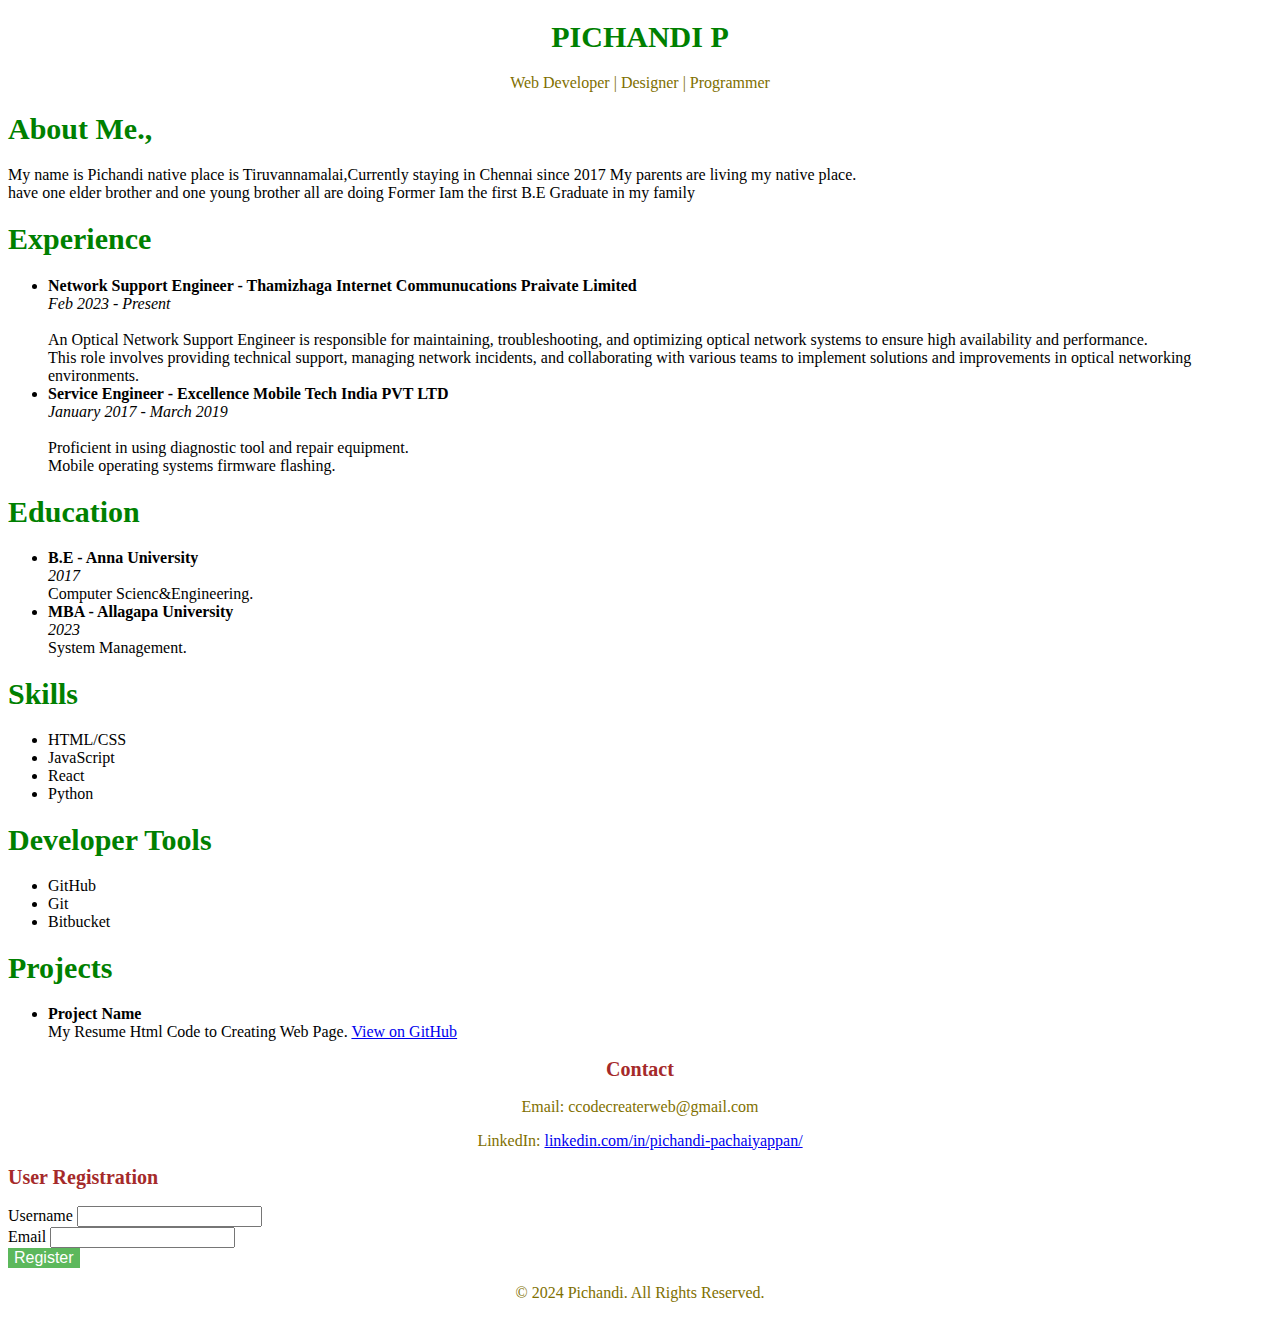
<file: index.html>
<!DOCTYPE html>
 <html lang="en">
 <head>
    <meta charset="UTF-8">
    <meta name="viewport" content="width=device-width, initial-scale=1.0">
    <meta name="description" content="PICHANDI P  - Resume">
    <title>PICHANDI P - Resume</title>
    <style>
      body 
      .form-group input[type="submit"] {
          background-color: #5cb85c;
          color: #fff;
          border: none;
          cursor: pointer;
          font-size: 16px;
      }
      .form-group input[type="submit"]:hover {
          background-color: #4cae4c;
      }
       p {
      color: rgb(128, 111, 0);
      font-size: 16px;
  }
  h1 {
      color: green;
      font-size: 30px;
  }
  h2{
    color: brown;
    font-size: 20px;
  }
  </style>
 </head>
 <body>
   <center>
   <h1>PICHANDI P </h1>
        <p>Web Developer | Designer | Programmer</p>
      </center>
    <h1>About Me.,</h1>
   
    <div>My name is Pichandi native place is Tiruvannamalai,Currently staying in Chennai since 2017 
      My parents are living my native place.
    </div>
    <div> have one elder brother and one young brother all are doing Former
      Iam the first B.E Graduate in my family
    </div>
    <section>
    <h1>Experience</h1></section>
    <ul>
      <li>
          <section>
          <strong>Network Support Engineer - Thamizhaga Internet Communucations Praivate Limited</strong> <br>
          <em>Feb 2023 - Present</em> <br>
          <br>An Optical Network Support Engineer is responsible for maintaining, troubleshooting, and optimizing optical network 
               systems to ensure high availability and performance. 
           <br>This role involves providing technical support, managing network incidents,  
               and collaborating with various teams to 
               implement solutions and improvements in optical networking environments.
          </section>
              </li>
      <li>
        <section>
          <strong>Service Engineer - Excellence Mobile Tech India PVT LTD</strong> <br>
          <em>January 2017 - March 2019</em> <br>
          <br>Proficient in using diagnostic tool and repair equipment.
          <br>Mobile operating systems firmware flashing.
        </section>
        </li>
    </ul>
    <section>
      
      <h1>Education</h1>
      <ul>
          <li>
            <section><strong>B.E - Anna University</strong> <br>
              <em>2017</em> <br>
              Computer Scienc&Engineering.</section></li>
          <li>  <section><strong>MBA - Allagapa University</strong> <br>
        <em>2023</em> <br>
        System Management.</section>
      
          </li>
      </ul>
  </section>
  <section>
    <h1>Skills</h1>
    <ul>
        <li>HTML/CSS</li>
        <li>JavaScript</li>
        <li>React</li>
        <li>Python</li>
    </ul>
</section>
        <h1>Developer Tools</h1>
        <ul>
          <li>GitHub</li>
          <li>Git</li>
          <li>Bitbucket</li>
        </ul>
<section>
  <h1>Projects</h1>
  <ul>
      <li>
          <strong>Project Name</strong> <br>
          My Resume Html Code to Creating Web Page.
          <a href="https://github.com/Pichandi0402?tab=projects" target="_blank">View on GitHub</a>
      </li>
  </ul>
 
</section>
<section> <center>
  <h2>Contact</h2>
  <p>Email: ccodecreaterweb@gmail.com</p>
  <p>LinkedIn: <a href="https://www.linkedin.com/in/pichandi-pachaiyappan/" target="_blank">linkedin.com/in/pichandi-pachaiyappan/</a></p>
</section></center>
<div class="registration-form">
  <h2>User Registration</h2>
  <form action="/submit_registration" method="POST">
      <div class="form-group">
          <label for="username">Username</label>
          <input type="text" id="username" name="username" required>
      </div>
      <div class="form-group">
          <label for="email">Email</label>
          <input type="email" id="email" name="email" required>
      </div>
      <div class="form-group">
          <input type="submit" value="Register">
      </div>
    
  </form>
</div>
<center>
<footer>
<p>&copy; 2024 Pichandi. All Rights Reserved.</p>
</footer>
</center>
 </body>
 </html>
</file>
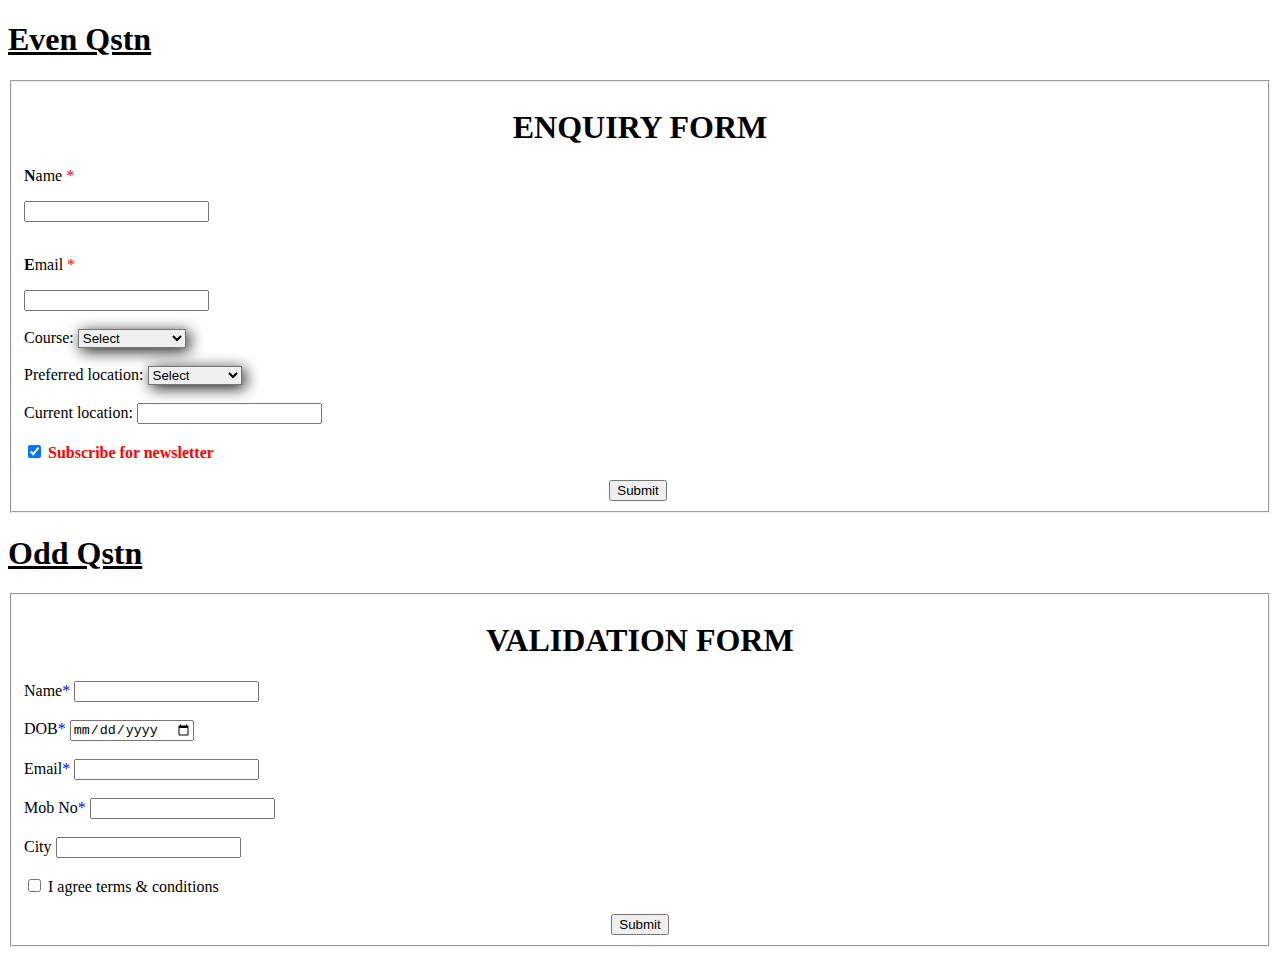
<file: Form.html>
<!DOCTYPE html>
<html lang="en">
<head>
    <meta charset="UTF-8">
    <meta name="viewport" content="width=device-width, initial-scale=1.0">
    <meta name="description" content="description about my website">
    
    <title>Enquiry Form</title>
    <link rel="stylesheet" href="style.css">
</head>
<body>
    <form>
        <P><h1><ins>Even Qstn</ins></h1></P>
        <fieldset>
        <center><h1>ENQUIRY FORM</h1></center>
        <div class="form1">
                <p>Name <span>*</span></p>
                <input type="text" id="name" required><br><br>
        </div>
        <div class="form1">
            <p>Email <span>*</span></p>
            <input type="text" id="email" required><br><br>
        </div>
        <div class="form1">
            <label class="course">Course:</label>
            <select class="optional">
                <option>Select</option>
                <option>Fullstack</option>
                <option>Front-end</option>
                <option>Data Science</option>
                <option>Data Analytics</option>
            </select>
        </div><br>
        <div class="form1">
            <label class="preferred location">Preferred location:</label>
            <select name="preferred location">
                <option>Select</option>
                <option>Anna Nagar</option>
                <option>T Nagar</option>
                <option>Porur</option>
                <option>OMR</option>
            </select>
        </div><br>
        <div class="form1">
            <label class="current location">Current location:</label>
            <input type="text" id="location" name="current location"><br><br>
        </div>
        <div class="form1">
        <input type="checkbox" checked="checked">
        <label>Subscribe for newsletter</label>
    </div><br>
    <center><input type="submit" value="Submit" required>&nbsp;</center>

        </fieldset>
    </form>

    
    <form>
        <h1><ins>Odd Qstn</ins></h1>
        <fieldset>
            <center><h1>VALIDATION FORM</h1></center>
            <div class="form2">
                <label for="name2" class="required">Name</label>
                <input type="text" name="name2" required ><br><br>
            </div>
            <div class="form2">
                <label for="date" class="required">DOB<span></label>
                <input type="date" name="dob" required ><br><br>
            </div>
            <div class="form2">
                <label for="mail2" class="required">Email</label>
                <input type="text" name="email2" required ><br><br>
            </div>
            <div class="form2">
                <label for="number" class="required">Mob No</label>
                <input type="number" name="number" required ><br><br>
            </div>
            <div class="form2">
                <label for="city" class="label">City</label>
                <input type="text" name="city"><br><br>
            </div>
            <div class="form2">
                <input type="checkbox" name="checkbox">
                <label>I agree terms & conditions</label><br><br>
            </div>
                <center><input type="Submit" value="Submit"></center>
            
        </fieldset>
    </form>
</file>
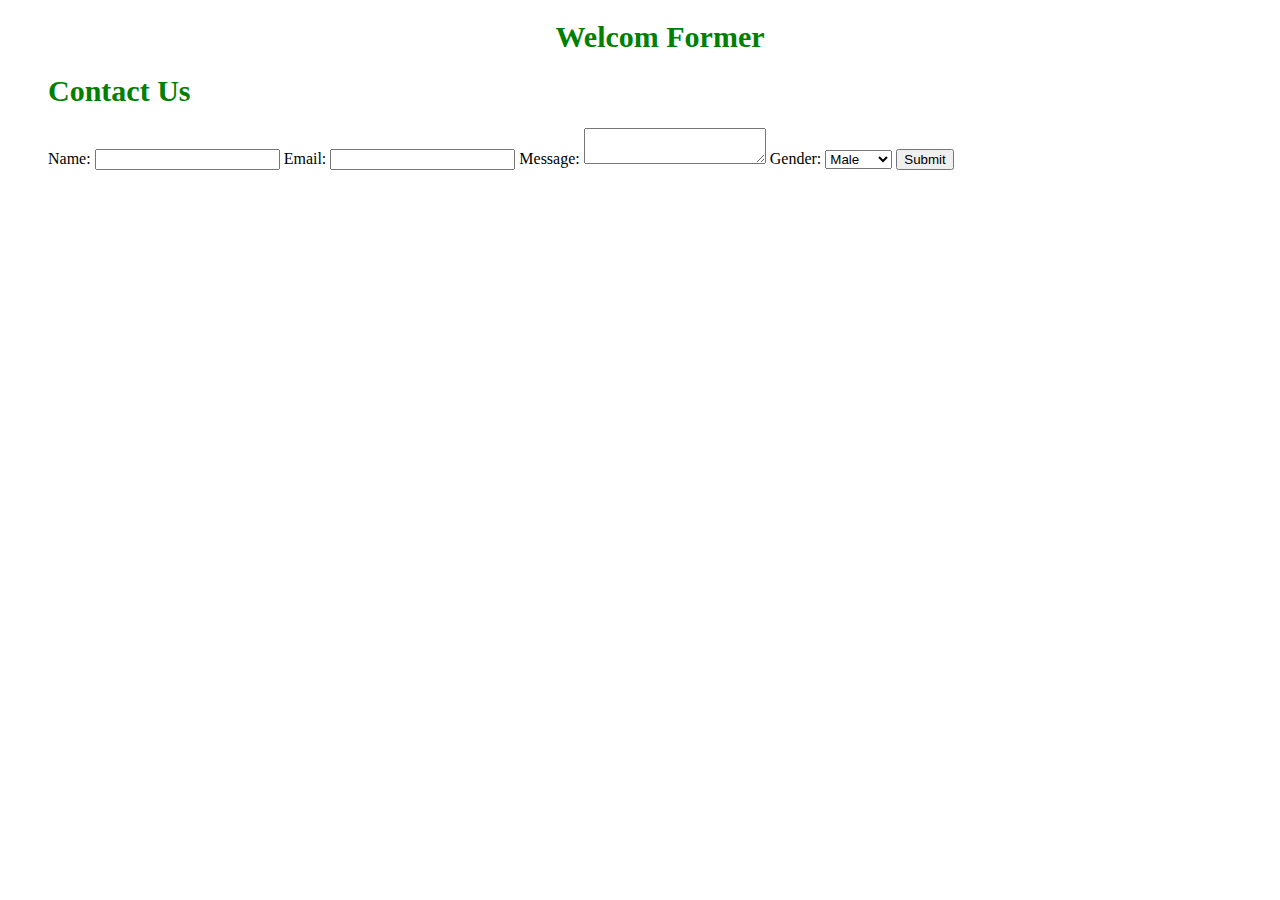
<file: former.html>
<!DOCTYPE html>
<html lang="en">
<head>
    <meta charset="UTF-8">
    <meta Former Register="viewport" content="width=device-width, initial-scale=1.0">
    <title>Former Grains</title>
</head>
<style>
    h1 {
      color: green;
      font-size: 30px;
  }
</style>
<body>
    <ul>
    <center>
    <h1>Welcom Former</h1>
</center>
<h1>Contact Us</h1>
    <form action="/submit_form" method="POST">
        <label for="name">Name:</label>
        <input type="text" id="name" name="name" required>
        
        <label for="email">Email:</label>
        <input type="email" id="email" name="email" required>
        
        <label for="message">Message:</label>
        <textarea id="message" name="message" required></textarea>
        
        <label for="gender">Gender:</label>
        <select id="gender" name="gender">
            <option value="male">Male</option>
            <option value="female">Female</option>
            <option value="other">Other</option>
        </select>
        
        <input type="submit" value="Submit">
    </form>
</ul>
</body>
</html>
</file>
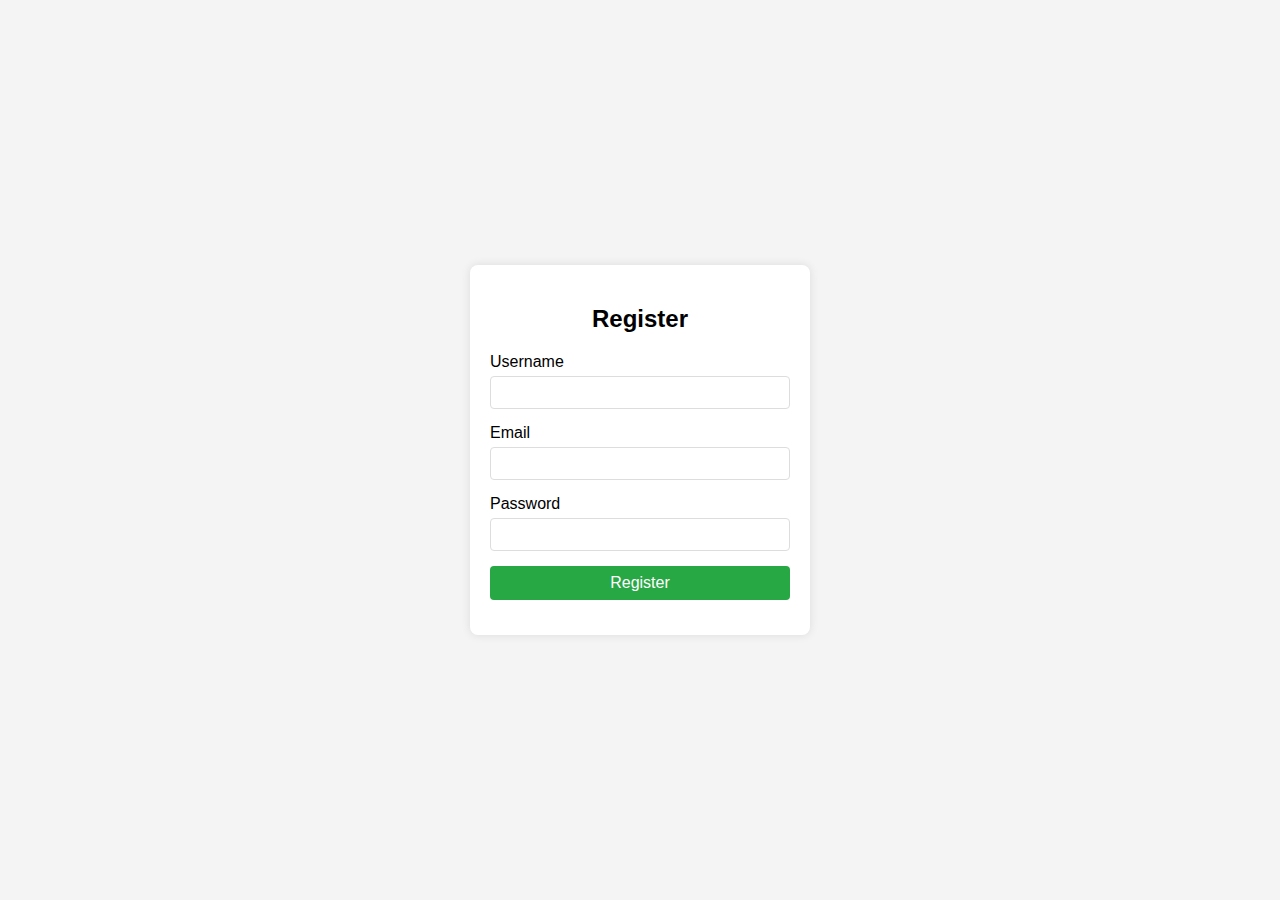
<file: user.html>
<!DOCTYPE html>
<html lang="en">
<head>
    <meta charset="UTF-8">
    <meta name="viewport" content="width=device-width, initial-scale=1.0">
    <title>User Registration Form</title>
    <style>
        body {
            font-family: Arial, sans-serif;
            background-color: #f4f4f4;
            display: flex;
            justify-content: center;
            align-items: center;
            height: 100vh;
            margin: 0;
        }
        .container {
            background-color: #fff;
            padding: 20px;
            border-radius: 8px;
            box-shadow: 0 0 10px rgba(0, 0, 0, 0.1);
            width: 300px;
        }
        h2 {
            text-align: center;
            margin-bottom: 20px;
        }
        .form-group {
            margin-bottom: 15px;
        }
        .form-group label {
            display: block;
            margin-bottom: 5px;
        }
        .form-group input {
            width: 100%;
            padding: 8px;
            box-sizing: border-box;
            border: 1px solid #ddd;
            border-radius: 4px;
        }
        .form-group input[type="submit"] {
            background-color: #28a745;
            color: #fff;
            border: none;
            cursor: pointer;
            font-size: 16px;
        }
        .form-group input[type="submit"]:hover {
            background-color: #218838;
        }
    </style>
</head>
<body>
    <div class="container">
        <h2>Register</h2>
        <form action="/submit_registration" method="POST">
            <div class="form-group">
                <label for="username">Username</label>
                <input type="text" id="username" name="username" required>
            </div>
            <div class="form-group">
                <label for="email">Email</label>
                <input type="email" id="email" name="email" required>
            </div>
            <div class="form-group">
                <label for="password">Password</label>
                <input type="password" id="password" name="password" required>
            </div>
            <div class="form-group">
                <input type="submit" value="Register">
            </div>
        </form>
    </div>
</body>
</html>
</file>
<file: style.css>
/* <--------Even Qustn---------->    */

/* 
1. Mandatory labels first letter should be bold than other characters  */

.form1 p::first-letter{
    font-weight: bold;
}

/*
2. Achieve using the HTML & make it in red '*' */

.form1 span{
    color: red;
}

/*
3. Dropdown selected should have shadow  */

.form1 select{
    box-shadow: 3px 3px 15px rgb(19, 19, 19);
}

/*
4. Dropdown values have alternate colours */

.form1 option:nth-child(even){
    background-color: whitesmoke;
    color: gray;
    font-weight: bold;
}

.form1 option:nth-child(odd){
    background-color: aqua;
    color: black;
    font-weight: bold;
}

/*
5. Checkbox selected should change the colour of the text in red */

.form1 input[type="checkbox"]:checked+ label{
    color: red;
    font-weight: bold;
}


/* <-------------Odd Qustn--------------->     */


/*
1. Add (*) & make it in blue in CSS */

.form2 label[class="required"]::after{
    color: rgb(9, 9, 237);
    content: '*';
}

/*
2. Onclick make field border highlight  */

.form2 input[required]:focus{
    
    color: rgb(9, 9, 9);
    background-color: rgb(255, 255, 255);
    border: 2.5px solid rgb(242, 46, 11);
}

.form2 input[name="city"]:focus{
    
    color: rgb(9, 9, 9);
    background-color: rgb(255, 255, 255);
    border: 2.5px solid rgb(230, 9, 238);
}

/*
3. Mouse hover when an mandatory label text green  */

.form2 label[for]:hover{
    color: green;
    font-weight: bold;
    font-size: 18px;
}

/*
4. Mouse hover when not an mandatory label text yellow  */

.form2 label[for="city"]:hover{
    color: yellow;
    font-weight: bold;
    font-size: 18px;
}
</file>
